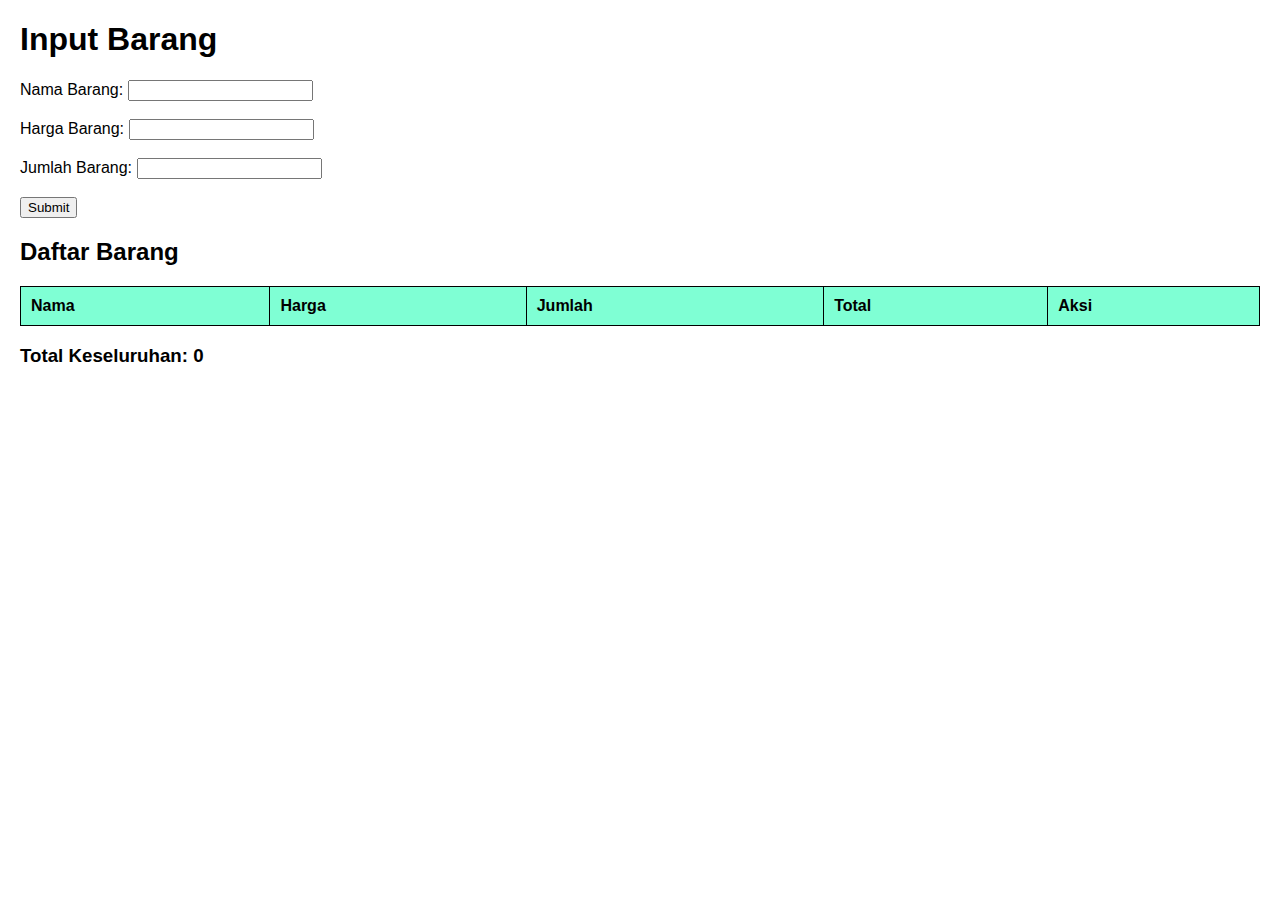
<file: index.html>
<!DOCTYPE html>
<html lang="id">
<head>
    <meta charset="UTF-8">
    <meta name="viewport" content="width=device-width, initial-scale=1.0">
    <title>Tugas 1</title>
    <style>
        body {
            font-family: Arial, sans-serif;
            margin: 20px;
        }
        table {
            width: 100%;
            border-collapse: collapse;
            margin-top: 20px;
        }
        table, th {
            border: 1px solid black;
            padding: 10px;
            text-align: left;
            background-color: aquamarine;
        }
        table, td{
            border: 1px solid black;
            padding: 10px;
            text-align: left;
            background-color: #ffff;
        }
    </style>
</head>
<body>

    <h1>Input Barang</h1>
    <label>Nama Barang:</label>
    <input type="text" id="nama" required><br><br>

    <label>Harga Barang:</label>
    <input type="number" id="harga" required><br><br>

    <label>Jumlah Barang:</label>
    <input type="number" id="jumlah" required><br><br>

    <button onclick="Submit()">Submit</button>

    <h2>Daftar Barang</h2>
    <table>
        <thead>
            <tr>
                <th>Nama</th>
                <th>Harga</th>
                <th>Jumlah</th>
                <th>Total</th>
                <th>Aksi</th>
            </tr>
        </thead>
        <tbody id="daftarBarang"></tbody>
    </table>

    <h3>Total Keseluruhan: <span id="totalKeseluruhan">0</span></h3>

    <script>
        let totalKeseluruhan = 0;

        function Submit() {
            const nama = document.getElementById('nama').value;
            const harga = parseFloat(document.getElementById('harga').value);
            const jumlah = parseInt(document.getElementById('jumlah').value);
            const total = harga * jumlah;

            const row = document.createElement('tr');
            row.innerHTML = `
                <td>${nama}</td>
                <td>${harga}</td>
                <td>${jumlah}</td>
                <td>${total}</td>
                <td><button onclick="hapusBarang(this, ${total})">Remove</button></td>
            `;
            document.getElementById('daftarBarang').appendChild(row);  
            totalKeseluruhan += total;
            document.getElementById('totalKeseluruhan').innerText = totalKeseluruhan;
            document.getElementById('nama').value = '';
            document.getElementById('harga').value = '';
            document.getElementById('jumlah').value = '';
        }

        function hapusBarang(button, total) {
            totalKeseluruhan -= total;
            document.getElementById('totalKeseluruhan').innerText = totalKeseluruhan;
            const row = button.parentElement.parentElement;
            row.remove();
        }
    </script>

</body>
</html>
</file>
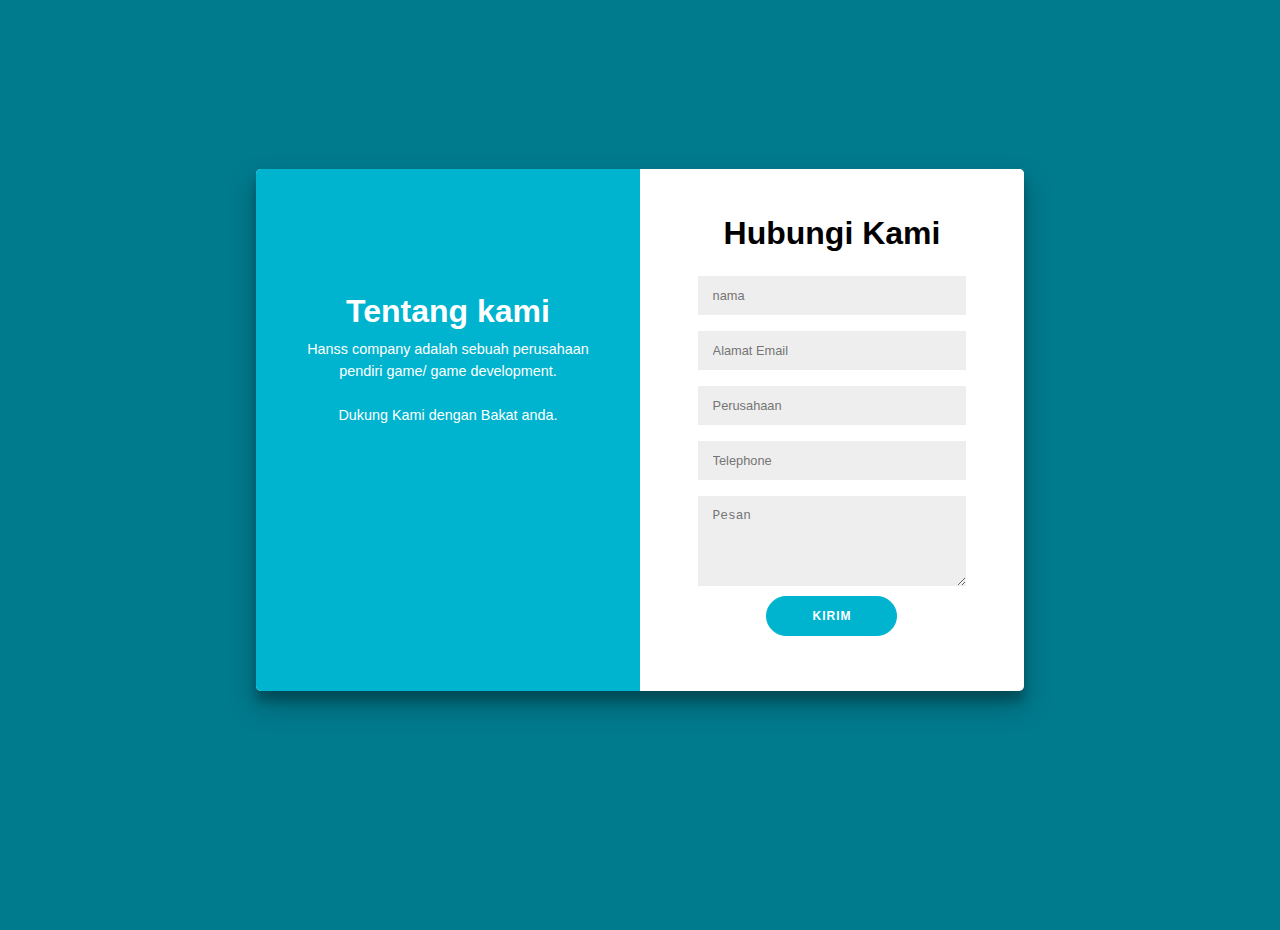
<file: form contact us.html>
<!DOCTYPE html>
<html lang="en">
<head>
    <meta charset="UTF-8">
    <meta name="viewport" content="width=device-width,
     initial-scale=1.0">
    <title>Contact Form</title>
    <link rel="stylesheet" href="style.css">
</head>
<body>
    <div class="container">

        <div class="card-container">
            <div class="left">
                <div class="left-container">
                    <h2>Tentang kami</h2>
                    <p>Hanss company adalah
                        sebuah perusahaan pendiri
                        game/ game development.</p>
                    <br>
                    <p>Dukung Kami dengan Bakat anda.</p>
                </div>
            </div>
            <div class="right">
                <div class="right-container">
                    <form action="">
                        <h2 class="lg-view">Hubungi Kami</h2>
                        <h2 class="sm-view">Hubungi Kami</h2>
                        <input type="text" placeholder="nama">
                        <input type="Email"
                        placeholder="Alamat Email">
                        <input type="text" placeholder="Perusahaan">
                        <input type="phone" placeholder="Telephone">
                        <textarea rows="10" placeholder="Pesan"></textarea>
                        <button>Kirim</button>
                    </form>
                </div>
            </div>
        </div>

    </div>
</body>
</html>
</file>
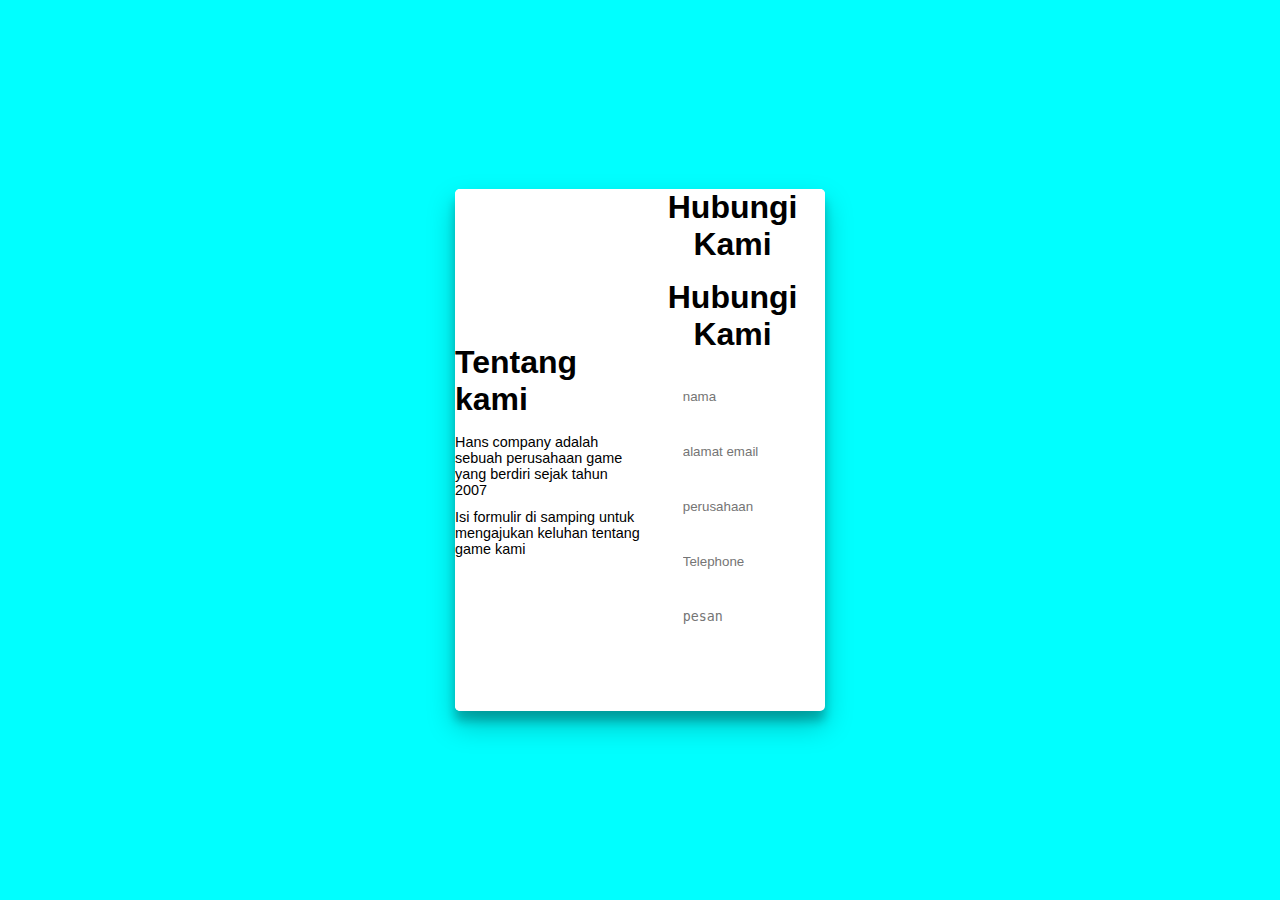
<file: Hans company.html>
<!DOCTYPE html>
<html lang="en">
<head>
    <meta charset="UTF-8">
    <meta name="viewport" content="width=device-width,
     initial-scale=1.0">
    <title>Forum Pendaftaran Hanss company</title>
    <link rel="stylesheet" href="stylin.css">
</head>
<body>
    <div class="container">
        <div class="card-container">
            <div class="left">
                <div class="left-container">
                    <h2>Tentang kami</h2>
                    <p>Hans company adalah
                        sebuah perusahaan game
                         yang berdiri sejak tahun
                         2007
                    </p>
                    <br>
                    <p>Isi formulir di samping
                        untuk mengajukan keluhan 
                        tentang game kami
                    </p>


                </div>
            </div>
            <div class="right">
                <div class="right-container">
                    <form action="">
                    <h2 class="Ig-view">Hubungi Kami</h2>
                    <h2 class="Sm-view">Hubungi Kami</h2>
                        <input type="text"placeholder="nama">
                        <input type="email"placeholder="alamat email">
                        <input type="text"placeholder="perusahaan">
                        <input type="phone"placeholder="Telephone">
                        <textarea rows="10"placeholder="pesan"></textarea>
                        <button>kirim</button>

                    </form>

                </div>

            </div>
        </div>

    </div>

    
</body>
</html>
</file>
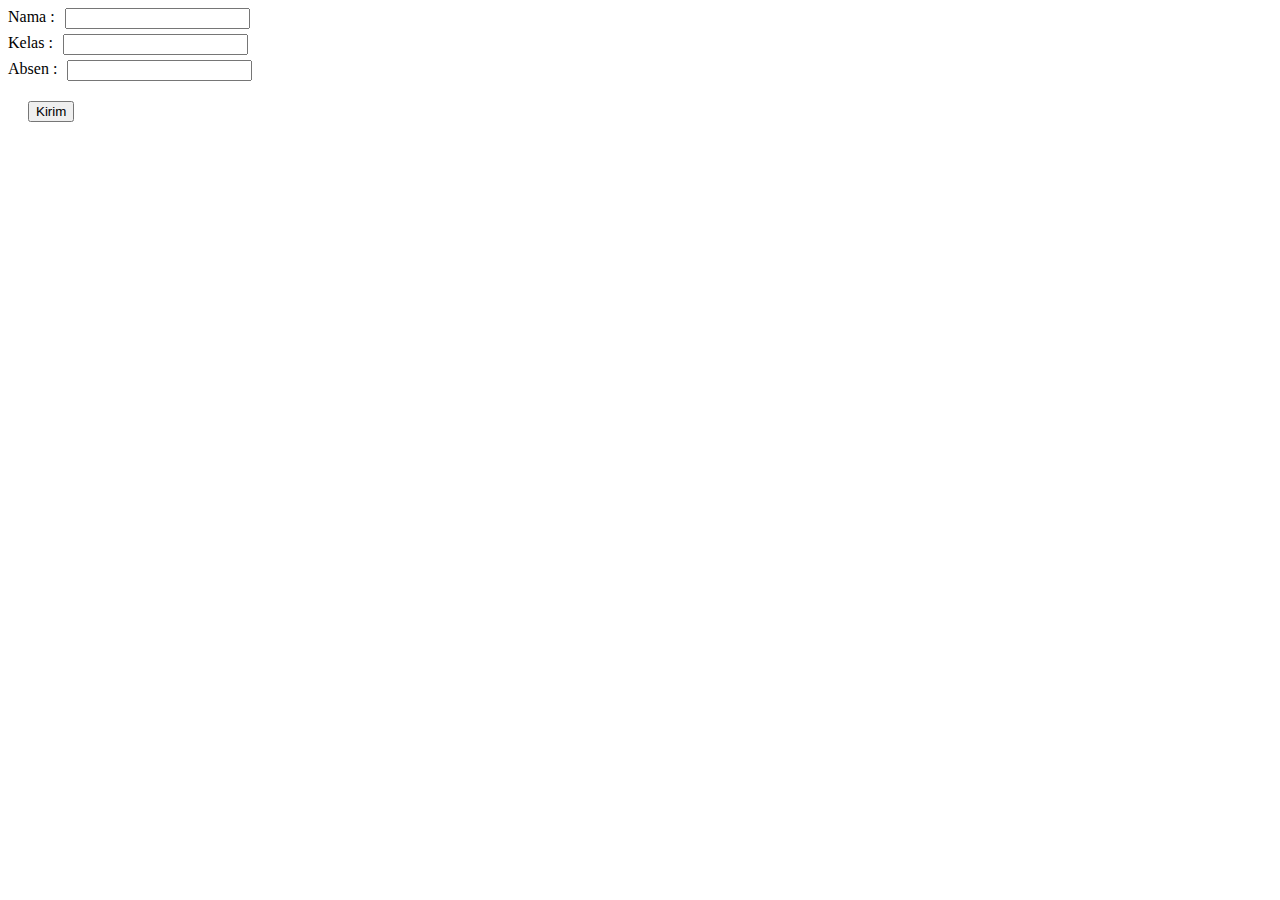
<file: html.html>
<html>
    <head> <link rel="stylesheet" href="index.css"></head>
    <body>
            <div class="Inputgroup">
                <p class="inputtitle">Nama :</p>
                <input id="inputnama" type="text">
            </div>
        <div class="Inputgroup">
            <p class="Inputtitle">Kelas :</p>
            <input id="Inputkelas"type="text">
        </div>
        <div class="Inputgroup">
            <p class="Inputtitle"> Absen :</p>
            <input id="Inputabsen"type="text">
        </div>
        <button class="btnsubmit" onclick="changekonten()">Kirim</button>
        <p id="displaynama"></p>
        <p id="displaykelas"></p>
        <p id="displayabsen"></p>
        <script>
            let nama = ""
            let kelas = ""
            let absen = ""
            function changekonten(){
                saveinput()
                displayinput()
            }
            function saveinput(){
                nama = document.getElementById("Inputnama").value
                kelas = document.getElementById("Inputkelas").value
                absen = document.getElementById("Inputabbsen").value
            }
            function displayinput(){
                document.getElementById("displaynama").innerHTML = "Nama=" + nama
                document.getElementById("displaykelas").innerHTML = "Kelas=" + kelas
                document.getElementById("displayabsen").innerHTML = "Absen=" + absen
            }
            </script>
    </body>
</html>
</file>
<file: style.css>
*{
    box-sizing: border-box;
    margin: 0;
 }

 body{
    background: #007a8d;
    display: flex;
    justify-content: center;
    align-items: center;
    flex-direction: column;
    font-family: "Montserrat", sans-serif;
    font-size: 10px;
    height: 100vh;
    margin: -20px 0 50px;
    padding: 10px;
 }
 .container{
    background-color: #ffffff;
    border-radius: 5px;
    box-shadow: 0 14px 28px rgba(0,0,0,0.25),0 10px 10px rgba(0,0,0,0.22);
    position: relative;
    overflow: hidden;
    width: 768px;
    max-width: 100%;
    min-height: 522px;
    min-width: 370px;

}

.card-container{
    display: flex;
}

.left{
    flex: 1;
    height: 480;
    background-color: #00b4cf;
}

.right{
    display: flex;
    flex: 1;
    height: 460px;
    background-color: #ffffff;
    justify-content: center;
    align-items: center;
}

.left{
    display: flex;
    flex: 1;
    height: 522px;
    justify-content: center;
    align-items: center;
    color: #ffffff;

}

.left-container{
    height: 50%;
    width: 80%;
    text-align: center;
    line-height: 22px;
}

.left p{
    font-size: 0.9rem;
}

h2{
    font-size: 2rem;
    margin-bottom: 1rem;  
}

.right-container{
    width: 70%;
    height: 80%;
    text-align: center;
}

input,
textarea{
    background-color: #eee;
    border: none;
    padding: 12px 15px;
    margin: 8px 0;
    width: 100%;
    font-size: 0.8rem;
}

input:focus,
textarea:focus{
    outline: 1px solid#00b4cf;
}

button{
    border-radius: 20px;
    border: 1px solid #00b4cf;
    background-color: #00b4cf;
    color: #ffffff;
    font-size: 12px;
    font-weight: bold;
    padding: 12px 45px;
    letter-spacing: 1px;
    text-transform: uppercase;
    transition: transform 80ms ease-out;
}

button:hover {
    opacity: 0,7;
}

textarea{
    height: 90px;
}
/* responsive */
@media only screen and (max-width: 600px){
    .left{
        display: none;
    }
    .lg-view{
        display: none;

    }
}

@media only screen and (min-width: 600px) {
    .sm-view{
        display: none;
    }
}
</file>
<file: stylin.css>
*{
   box-sizing: border-box;
    margin: 0;
}
body{
background-color: aqua;
display: flex;
justify-content: center;
align-items: center;
flex-direction: column;
font-family: "Monsterrat",sans-serif ;
font-size: 10px;
height: 100vh;
margin: -20px 10 50px;
padding: 10px ;
}
.container{
    background-color: #ffffff;
    border-radius: 5px ;
    box-shadow:0 14px 28px rgba(0,0,0,0.25),0 10px 10px rgba(0,0,0,0.22); 
    position: relative;
    overflow: hidden;
    width:768px;
    max-width:100%;
    min-height:522px;
    max-width:370px;
}
.card-container{
    display: flex;
}
.left{
    height:480 ;
    background-color: aqua;
    flex: 1;
}
.right{
    display: flex;
    flex: 1;
    height:460px ;
    background-color:#ffffff ;
    justify-content:center ;
    align-content: center;
}
.left{
    display: flex;
    background-color: #ffffff;
    flex: 1;
    justify-content: center;
    align-items: center;
    height: 522px;
}
.left-corner{
height: 50px;
width: 80px;
text-align:center ;
line-height:22px ;
}
.left p{
    font-size: 0.9rem;
}
h2{
    font-size: 2rem;
    margin-bottom: 1rem;
}
.right-container{
    width: 70% ;
    height: 80%;
    text-align: center;
}

input,
textarea{
    background-color: #ffffff;
    border:none ;
    padding: 12px 15px ;
    margin:8px 0 ;
    width: 100%;
    font-size: 0,8rem;
}
input :focus,
textarea :focus{
    outline: 1px solid #00b4cf;
}
button{
    border-radius:20 px ;
    border: 1px solid #00b4cf;
    background-color: #00b4cf;
    color: #ffffff;
    font-size: 12px;
    font-weight: bold;
    padding:12px 45px ;
    letter-spacing:1px ;
    text-transform: uppercase;
    transition: transform 80ms ease-out;
}
</file>
<file: index.css>
.Inputgroup{
  
   display: flex;
   margin-top: 5px;
}
.Inputtitle{
    margin: 0;
    margin-right: 10px;
    padding: 0;
}

.btnsubmit{
    margin: 20px;
}
</file>
